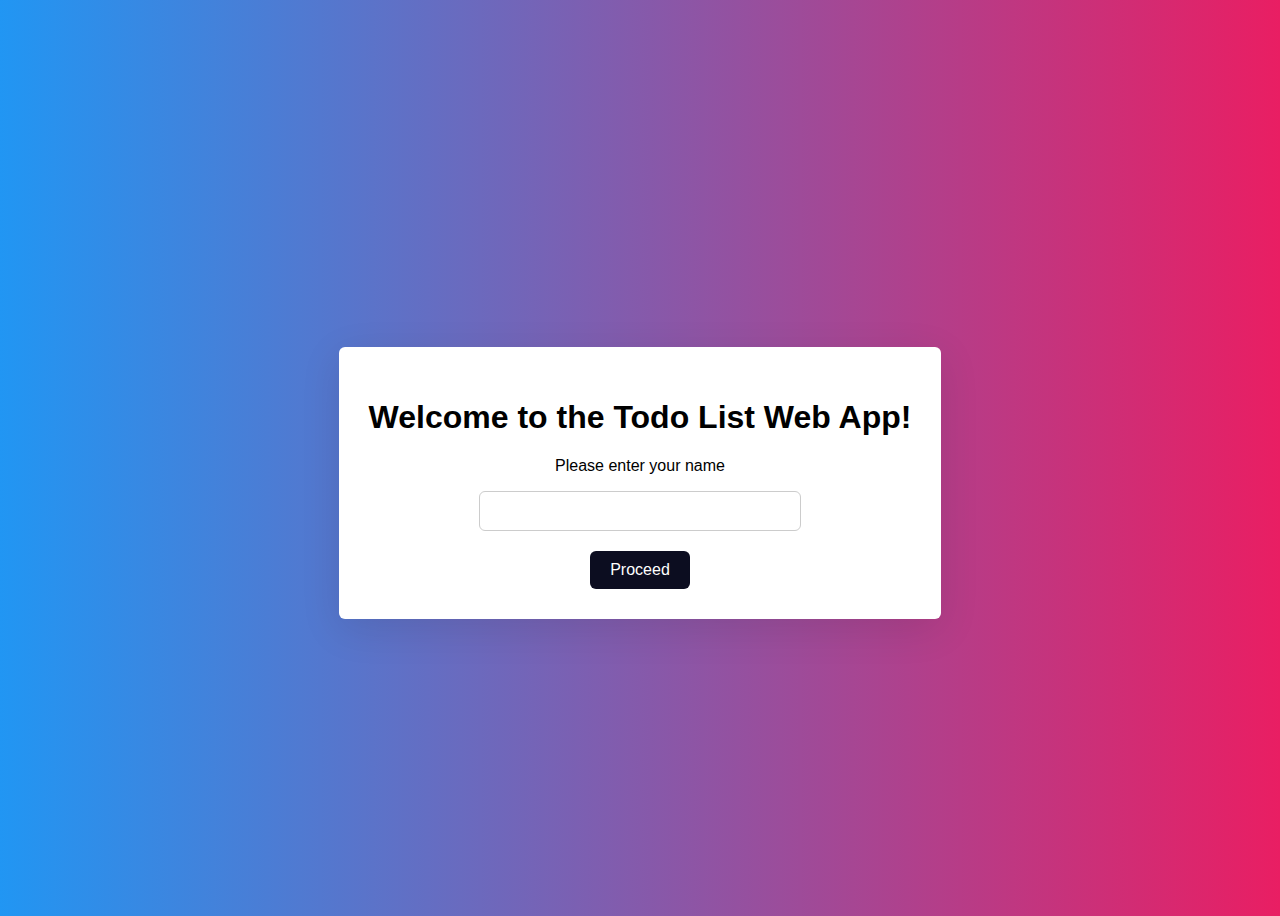
<file: index.html>
<!DOCTYPE html>
<html lang="en">
<head>
    <meta charset="UTF-8">
    <title>Todo List - Landing Page</title>
    <link rel="stylesheet" href="css/style.css">
</head>
<body>
    <div class="container">
        <h1>Welcome to the Todo List Web App!</h1>
        <p>Please enter your name</p>
        <form action="main.html">
            <input type="text" name="name" required>
            <button type="submit">Proceed</button>
        </form>
    </div>
</body>
</html>
</file>
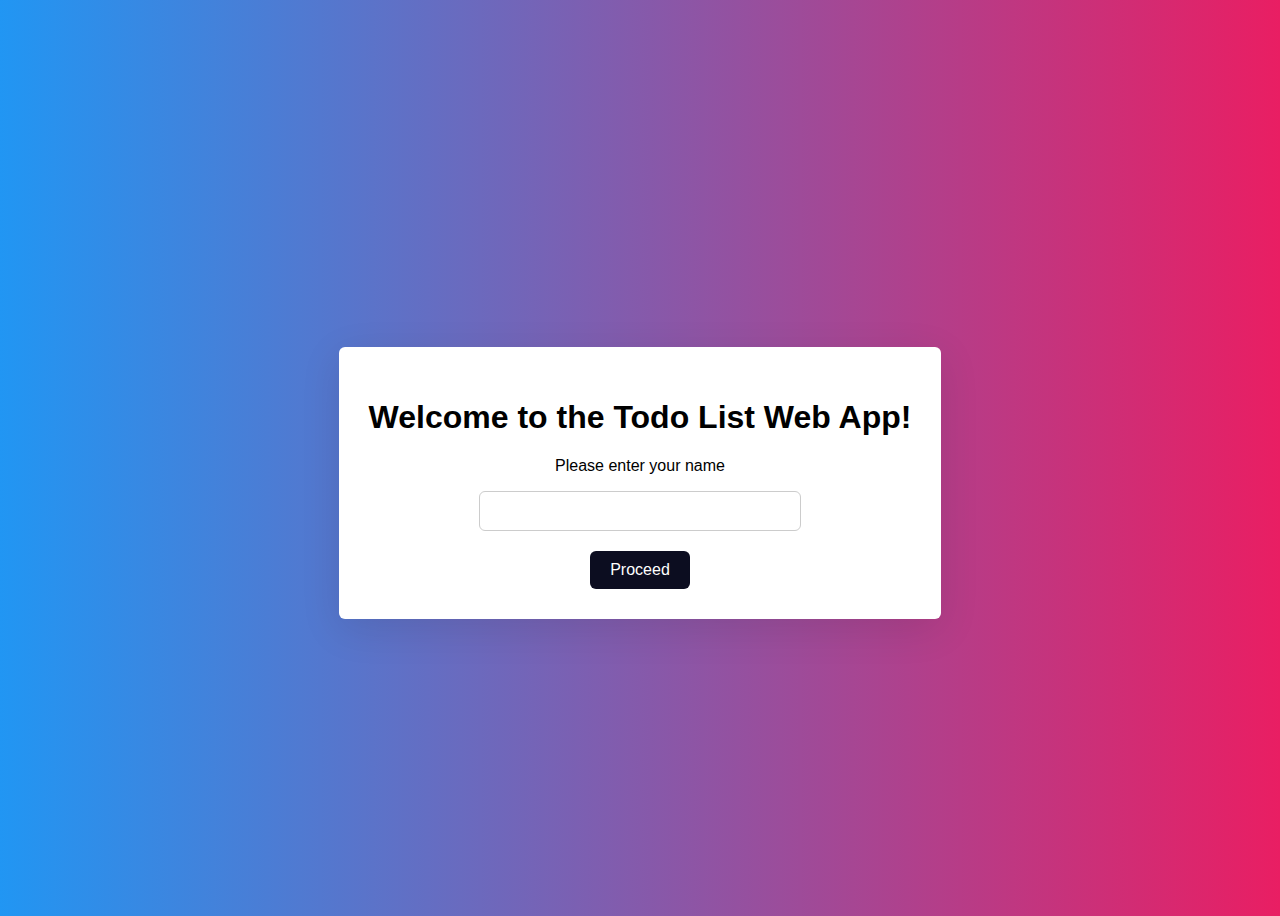
<file: main.html>
<!DOCTYPE html>
    <html lang="en">
        <head>
            <meta charset="UTF-8">
            <title>Todo List - Main Page</title>
            <link rel="stylesheet" href="https://cdnjs.cloudflare.com/ajax/libs/font-awesome/5.15.3/css/all.min.css">
            <link rel="stylesheet" href="css/style.css">
        </head>
    <body>
        <div class="container">
            <p id="datetime"></p>
            <h1>Hi, <span id="username"></span> ! Here's your To-Do List:</h1>   
            <form>
                <input type="text" id="new-item" placeholder="Add a new item...">
                <div class="button-group">
                    <button type="button" id="add-btn">Add</button>
                    <button type="button" id="exit-btn">Exit</button>
                </div>
            </form>
            <div>
                <ul id="list"></ul>
            </div>
        </div>
        <script src="js/script.js"></script>
    </body>
    </html>
</file>
<file: css/style.css>
body {
  background-color: #b5c327;
  background-image: linear-gradient(to right, #2196f3, #e91e63);
  
  height: 100vh;
  display: flex;
  justify-content: center;
  align-items: center;
  font-family: sans-serif;
}

.container {
  background-color: #fff;
  box-shadow: 0 10px 40px rgba(0, 0, 0, 0.1);
  border-radius: 6px;
  padding: 30px;
  text-align: center;
}

.title {
  font-size: 30px;
  font-weight: bold;
  margin-bottom: 20px;
  color: #0c0d20;
}

form {
  display: flex;
  flex-direction: column;
  align-items: center;
}

label {
  font-size: 18px;
  font-weight: bold;
  margin-bottom: 10px;
  color: #0c0d20;
}

input[type="text"] {
  font-size: 16px;
  padding: 10px;
  border-radius: 6px;
  border: 1px solid #ccc;
  width: 300px;
  margin-bottom: 20px;
  outline: none;
}

button[type="submit"] {
  background-color: #0c0d20;
  color: #fff;
  padding: 10px 20px;
  border: none;
  border-radius: 6px;
  font-size: 16px;
  cursor: pointer;
  transition: background-color 0.3s ease-in-out;
}

button[type="submit"]:hover {
  background-color: #1c1d40;
}

/* This CSS style is for the main.html */

body {
  background-color: #e0e0e0;
  font-family: sans-serif;
}

.container {
  
  background-color: #fff;
  box-shadow: 0 10px 40px rgba(0, 0, 0, 0.1);
  border-radius: 6px;
  padding: 30px;
  text-align: center;
  margin-top: 50px;
}

.title {
  font-size: 30px;
  font-weight: bold;
  margin-bottom: 20px;
  color: #0c0d20;
}

form {
  display: flex;
  flex-direction: column;
  align-items: center;
}

label {
  font-size: 18px;
  font-weight: bold;
  margin-bottom: 10px;
  color: #0c0d20;
}

input[type="text"] {
  font-size: 16px;
  padding: 10px;
  border-radius: 6px;
  border: 1px solid #ccc;
  width: 300px;
  margin-bottom: 20px;
  outline: none;
}

button[type="button"] {
  background-color: #0c0d20;
  color: #fff;
  padding: 10px 20px;
  border: none;
  border-radius: 6px;
  font-size: 16px;
  cursor: pointer;
  transition: background-color 0.3s ease-in-out;
  margin-left: 10px;
}

button[type="button"]:hover {
  background-color: #1c1d40;
}

ul {
  list-style: none;
  padding: 0;
  margin: 0;
}

li {
  font-size: 16px;
  padding: 10px;
  border-bottom: 1px solid #ccc;
  display: flex;
  justify-content: space-between;
  align-items: center;
}

li:hover {
  background-color: #f5f5f5;
}

li:last-child {
  border-bottom: none;
}

.delete-btn {
  color: #ff0000;
  cursor: pointer;
  margin-left: 10px;
}

.add-btn {
  color: #0c0d20;
  cursor: pointer;
}

.todo-item {
  display: flex;
  justify-content: space-between;
  align-items: center;
  margin-bottom: 10px;
}

.item-text {
  flex: 1;
}

.edit-btn,
.delete-btn {
  margin-left: 10px;
  cursor: pointer;
}

.edit-btn:hover,
.delete-btn:hover {
  color: #1E90FF;
}

.editable {
  border: 1px solid #1E90FF;
  padding: 3px;
}

.item-text {
  display: inline-block;
  margin-left: 10px;
  vertical-align: middle;
  text-align: left;
}

/* Styles for the list */
#list {
  margin-top: 20px;
  padding: 0;
  list-style: none;
}

/* Styles for the list items */
.todo-item {
  display: flex;
  align-items: center;
  justify-content: space-between;
  padding: 10px;
  margin-bottom: 10px;
  background-color: #f2f2f2;
  border-radius: 5px;
  box-shadow: 0 2px 4px rgba(0, 0, 0, 0.2);
}

/* Styles for the item text */
.item-text {
  display: inline-block;
  margin-left: 10px;
  vertical-align: middle;
  text-align: left;
}

/* Styles for the delete button */
.delete-btn {
  color: #d9534f;
  cursor: pointer;
}

/* Styles for the edit button */
.edit-btn {
  color: #10457c;
  cursor: pointer;
}

.todo-item .item-text.done {
  text-decoration: line-through;
}

#username {
  color: #e91e63;
}

#datetime, #dynamic-time {
  font-size: 16px;
  font-weight: bold;
  color: #333;
  text-align: left;
  margin: 1px 0;
}

/* Base styles */
body {
  background-color: #b5c327;
  background-image: linear-gradient(to right, #2196f3, #e91e63);
  height: 100vh;
  display: flex;
  justify-content: center;
  align-items: center;
  font-family: sans-serif;
}

.container {
  background-color: #fff;
  box-shadow: 0 10px 40px rgba(0, 0, 0, 0.1);
  border-radius: 6px;
  padding: 30px;
  text-align: center;
}

.title {
  font-size: 30px;
  font-weight: bold;
  margin-bottom: 20px;
  color: #0c0d20;
}

form {
  display: flex;
  flex-direction: column;
  align-items: center;
}

label {
  font-size: 18px;
  font-weight: bold;
  margin-bottom: 10px;
  color: #0c0d20;
}

input[type="text"] {
  font-size: 16px;
  padding: 10px;
  border-radius: 6px;
  border: 1px solid #ccc;
  width: 300px;
  margin-bottom: 20px;
  outline: none;
}

button[type="submit"] {
  background-color: #0c0d20;
  color: #fff;
  padding: 10px 20px;
  border: none;
  border-radius: 6px;
  font-size: 16px;
  cursor: pointer;
  transition: background-color 0.3s ease-in-out;
}

button[type="submit"]:hover {
  background-color: #1c1d40;
}

/* Responsive styles */
@media only screen and (max-width: 768px) {
  .container {
    padding: 20px;
  }
  
  input[type="text"] {
    width: 100%;
  }
  
  button[type="submit"] {
    width: 100%;
    margin-bottom: 20px;
  }
}

@media only screen and (max-width: 576px) {
  .title {
    font-size: 24px;
  }
  
  label {
    font-size: 16px;
  }
  
  input[type="text"] {
    font-size: 14px;
  }
  
  button[type="submit"] {
    font-size: 14px;
  }
}
</file>
